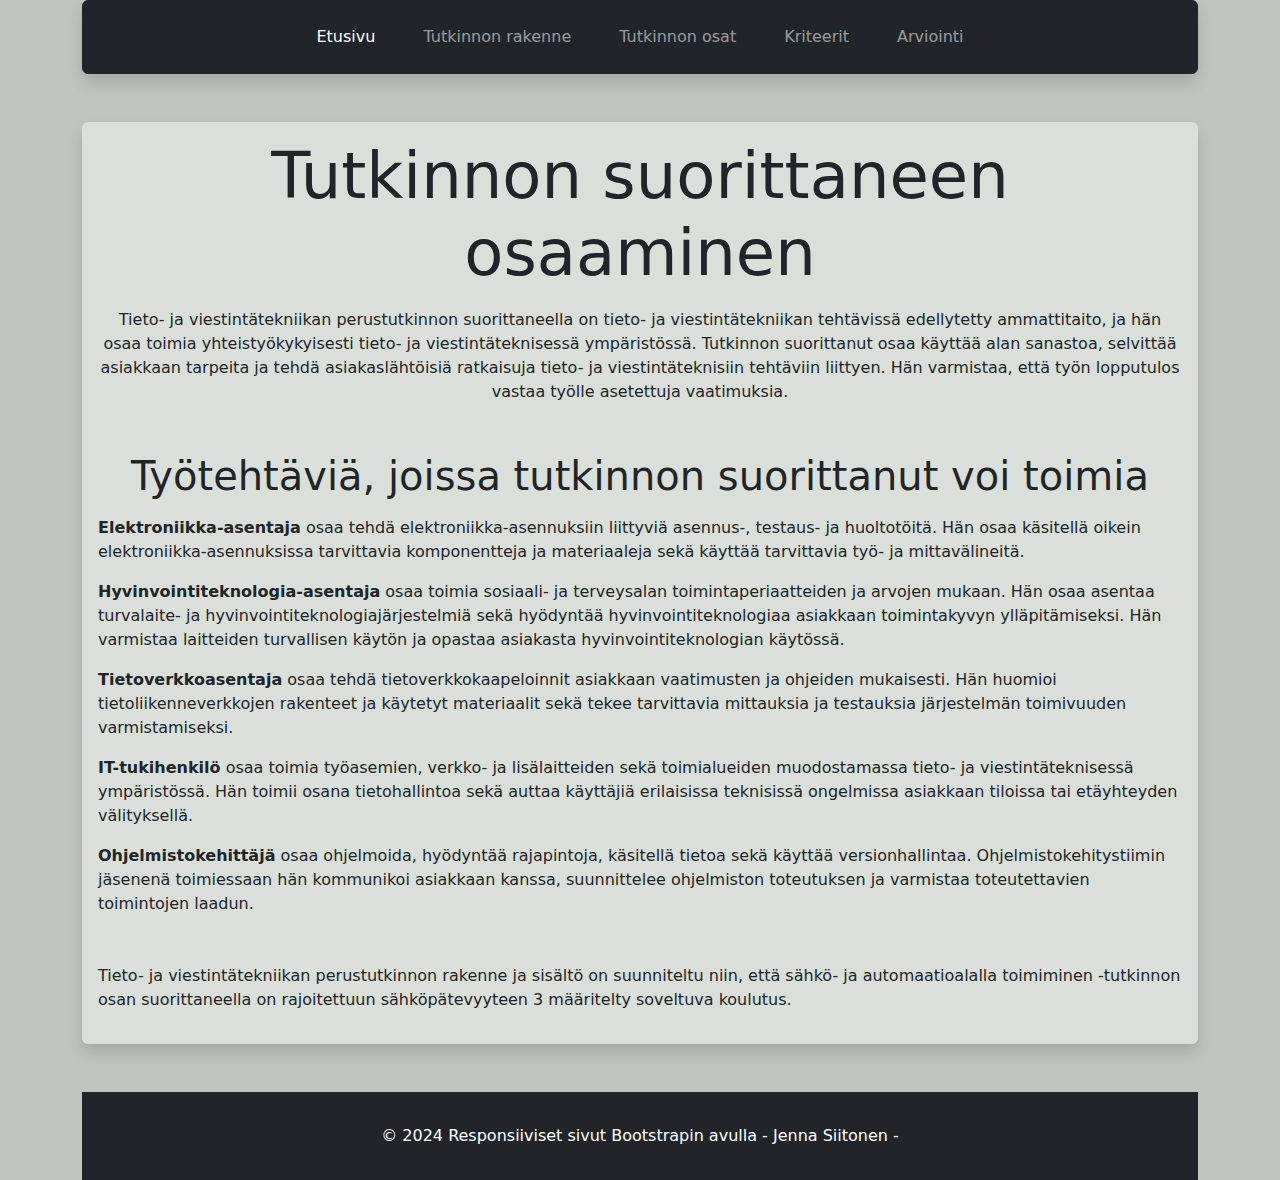
<file: index.html>
<!DOCTYPE html>
<html lang="en">

<head>
    <meta charset="UTF-8">
    <meta name="viewport" content="width=device-width, initial-scale=1.0">
    <title>Responsiiviset sivut Bootstrapin avulla</title>
    <link rel="stylesheet" href="css/bootstrap.min.css">
    <link rel="stylesheet" href="css/custom.css">
</head>

<body class="container custom-body flex-column min-vh-100">
    <header>
        <nav
            class="navbar navbar-expand-lg navbar-dark bg-dark container mb-5 border border-dark shadow p-3 mb-5 bg-light rounded">
            <button class="navbar-toggler" type="button" data-bs-toggle="collapse" data-bs-target="#navbarNav"
                aria-controls="navbarNav" aria-expanded="false" aria-label="Toggle navigation">
                <span class="navbar-toggler-icon"></span>
            </button>
            <div class="collapse navbar-collapse justify-content-center" id="navbarNav">
                <ul class="navbar-nav">
                    <li class="nav-item px-3">
                        <a class="nav-link active" aria-current="page" href="index.html">Etusivu</a>
                    </li>
                    <li class="nav-item px-3">
                        <a href="tutkinnonrakenne.html" class="nav-link">Tutkinnon rakenne</a>
                    </li>
                    <li class="nav-item px-3">
                        <a href="tutkinnonosat.html" class="nav-link">Tutkinnon osat</a>
                    </li>
                    <li class="nav-item px-3">
                        <a href="kriteerit.html" class="nav-link">Kriteerit</a>
                    </li>
                    <li class="nav-item px-3">
                        <a href="arviointi.html" class="nav-link">Arviointi</a>
                    </li>
                </ul>
            </div>
        </nav>
    </header>
        <main class="container custom-main border-dark shadow p-3 mb-5 rounded">
            <div style="text-align: center;">
                <h1 class="display-3 mb-3">Tutkinnon suorittaneen osaaminen</h1>
                <p class="fs-6 mb-5">Tieto- ja viestintätekniikan perustutkinnon suorittaneella on tieto- ja
                    viestintätekniikan
                    tehtävissä edellytetty ammattitaito, ja hän osaa toimia yhteistyökykyisesti tieto- ja
                    viestintäteknisessä
                    ympäristössä.
                    Tutkinnon suorittanut osaa käyttää alan sanastoa, selvittää asiakkaan tarpeita ja tehdä
                    asiakaslähtöisiä
                    ratkaisuja tieto- ja viestintäteknisiin tehtäviin liittyen.
                    Hän varmistaa, että työn lopputulos vastaa työlle asetettuja vaatimuksia.</p>
            </div>
            <h2 class="display-6 mb-3" style="text-align: center;">Työtehtäviä, joissa tutkinnon suorittanut voi toimia
            </h2>
            <p class="fs-6"><strong>Elektroniikka-asentaja</strong> osaa tehdä elektroniikka-asennuksiin
                liittyviä
                asennus-, testaus- ja huoltotöitä. Hän osaa käsitellä oikein elektroniikka-asennuksissa tarvittavia
                komponentteja ja materiaaleja sekä käyttää tarvittavia työ- ja mittavälineitä.
            <p class="fs-6"><strong>Hyvinvointiteknologia-asentaja</strong> osaa toimia sosiaali- ja
                terveysalan
                toimintaperiaatteiden ja arvojen mukaan. Hän osaa asentaa turvalaite- ja
                hyvinvointiteknologiajärjestelmiä sekä
                hyödyntää hyvinvointiteknologiaa asiakkaan toimintakyvyn ylläpitämiseksi. Hän varmistaa laitteiden
                turvallisen
                käytön ja opastaa asiakasta hyvinvointiteknologian käytössä.
            <p class="fs-6"><strong>Tietoverkkoasentaja</strong> osaa tehdä tietoverkkokaapeloinnit
                asiakkaan
                vaatimusten ja ohjeiden mukaisesti. Hän huomioi tietoliikenneverkkojen rakenteet ja käytetyt materiaalit
                sekä
                tekee tarvittavia mittauksia ja testauksia järjestelmän toimivuuden varmistamiseksi.
            <p class="fs-6"><strong>IT-tukihenkilö</strong> osaa toimia työasemien, verkko- ja
                lisälaitteiden sekä
                toimialueiden muodostamassa tieto- ja viestintäteknisessä ympäristössä. Hän toimii osana tietohallintoa
                sekä
                auttaa käyttäjiä erilaisissa teknisissä ongelmissa asiakkaan tiloissa tai etäyhteyden välityksellä.
            <p class="fs-6 mb-5"><strong>Ohjelmistokehittäjä</strong> osaa ohjelmoida, hyödyntää rajapintoja,
                käsitellä
                tietoa sekä käyttää versionhallintaa. Ohjelmistokehitystiimin jäsenenä toimiessaan hän kommunikoi
                asiakkaan
                kanssa, suunnittelee ohjelmiston toteutuksen ja varmistaa toteutettavien toimintojen laadun.
                <br>
            <p class="fs-6">Tieto- ja viestintätekniikan perustutkinnon rakenne ja sisältö on suunniteltu niin, että
                sähkö- ja
                automaatioalalla toimiminen -tutkinnon osan suorittaneella on rajoitettuun sähköpätevyyteen 3 määritelty
                soveltuva koulutus.</p>
    </main>
    <footer class="bg-dark text-white py-4 mt-auto">
        <div class="container text-center pt-2 pb-2">
            <p class="mb-0">© 2024 Responsiiviset sivut Bootstrapin avulla - Jenna Siitonen -</p>
        </div>
    </footer>
    <script src="js/bootstrap.bundle.min.js"></script>
</body>

</html>
</file>
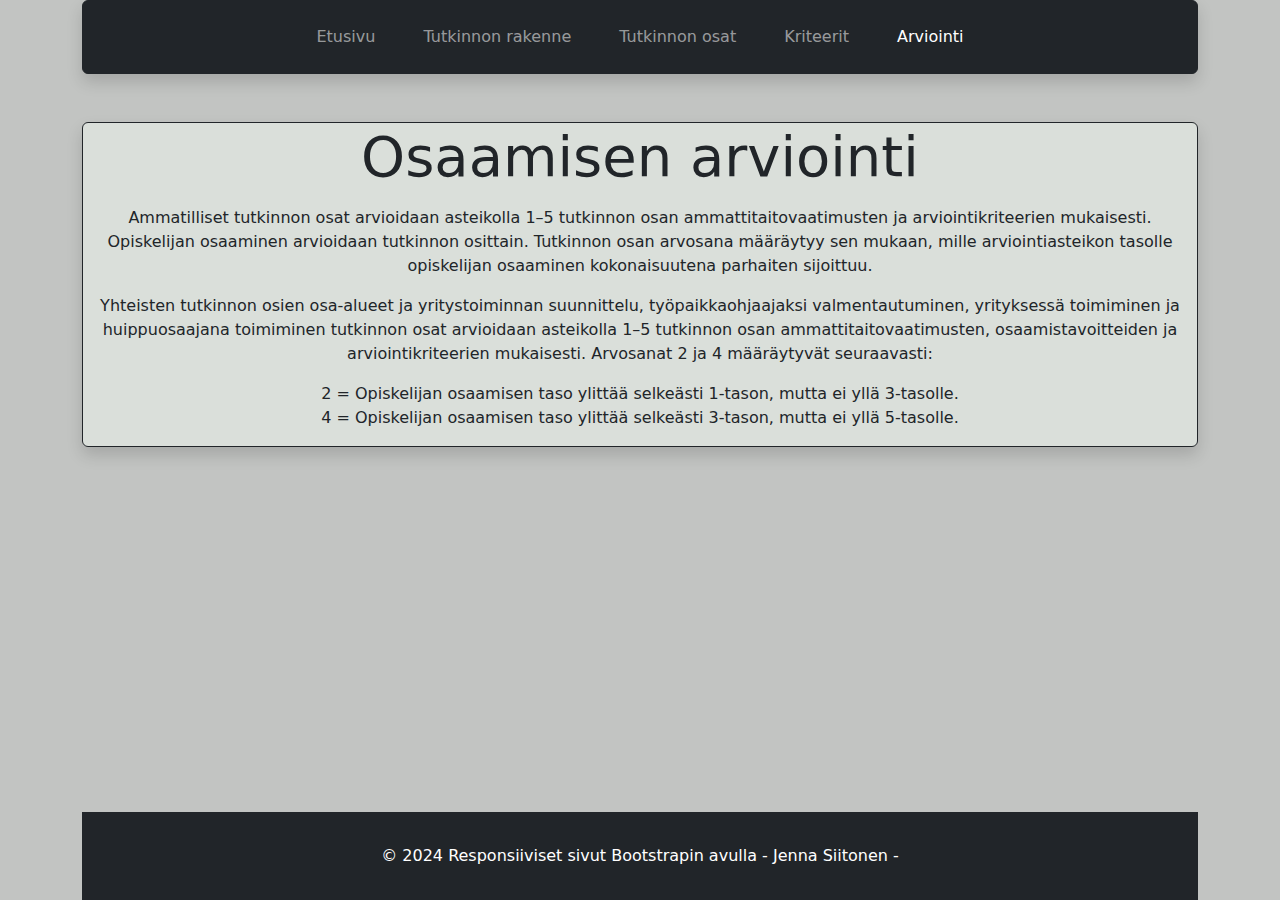
<file: arviointi.html>
<!DOCTYPE html>
<html lang="en">

<head>
    <meta charset="UTF-8">
    <meta name="viewport" content="width=device-width, initial-scale=1.0">
    <title>Arviointi</title>
    <link rel="stylesheet" href="css/bootstrap.min.css">
    <link rel="stylesheet" href="css/custom.css">
</head>

<body class="container custom-body d-flex flex-column min-vh-100">
    <header>
        <nav class="navbar navbar-expand-lg navbar-dark bg-dark container mb-5 border border-dark shadow p-3 mb-5 bg-light rounded">
                <button class="navbar-toggler" type="button" data-bs-toggle="collapse" data-bs-target="#navbarNav"
                    aria-controls="navbarNav" aria-expanded="false" aria-label="Toggle navigation">
                    <span class="navbar-toggler-icon"></span>
                </button>
                <div class="collapse navbar-collapse justify-content-center" id="navbarNav">
                    <ul class="navbar-nav">
                        <li class="nav-item px-3">
                            <a href="index.html" class="nav-link">Etusivu</a>
                        </li>
                        <li class="nav-item px-3">
                            <a href="tutkinnonrakenne.html" class="nav-link">Tutkinnon rakenne</a>
                        </li>
                        <li class="nav-item px-3">
                            <a href="tutkinnonosat.html" class="nav-link">Tutkinnon osat</a>
                        </li>
                        <li class="nav-item px-3">
                            <a href="kriteerit.html" class="nav-link">Kriteerit</a>
                        </li>
                        <li class="nav-item px-3">
                            <a class="nav-link active" aria-current="page" href="arviointi.html">Arviointi</a>
                        </li>
                    </ul>
                </div>
            </nav>
    </header>
            <main class="container custom-main border border-dark shadow rounded text-center">
                <h2 class="display-4 mb-3">Osaamisen arviointi</h2>
                <p class="fs-6">Ammatilliset tutkinnon osat arvioidaan asteikolla 1–5 tutkinnon osan ammattitaitovaatimusten
                    ja arviointikriteerien mukaisesti. Opiskelijan osaaminen arvioidaan tutkinnon osittain. Tutkinnon osan
                    arvosana määräytyy sen mukaan, mille arviointiasteikon tasolle opiskelijan osaaminen kokonaisuutena
                    parhaiten sijoittuu.</p>
                <p class="fs-6">Yhteisten tutkinnon osien osa-alueet ja yritystoiminnan suunnittelu, työpaikkaohjaajaksi
                    valmentautuminen, yrityksessä toimiminen ja huippuosaajana toimiminen tutkinnon osat arvioidaan
                    asteikolla 1–5 tutkinnon osan ammattitaitovaatimusten, osaamistavoitteiden ja arviointikriteerien
                    mukaisesti. Arvosanat 2 ja 4 määräytyvät seuraavasti:</p>
                <ul class="list-unstyled">
                    <li>2 = Opiskelijan osaamisen taso ylittää selkeästi 1-tason, mutta ei yllä 3-tasolle.</li>
                    <li>4 = Opiskelijan osaamisen taso ylittää selkeästi 3-tason, mutta ei yllä 5-tasolle.</li>
                </ul>
            </main>
            <footer class="bg-dark text-white py-4 mt-auto">
                <div class="container text-center pt-2 pb-2">
                    <p class="mb-0">© 2024 Responsiiviset sivut Bootstrapin avulla - Jenna Siitonen -</p>
                </div>
            </footer>
    <script src="js/bootstrap.bundle.min.js"></script>
</body>
</html>
</file>
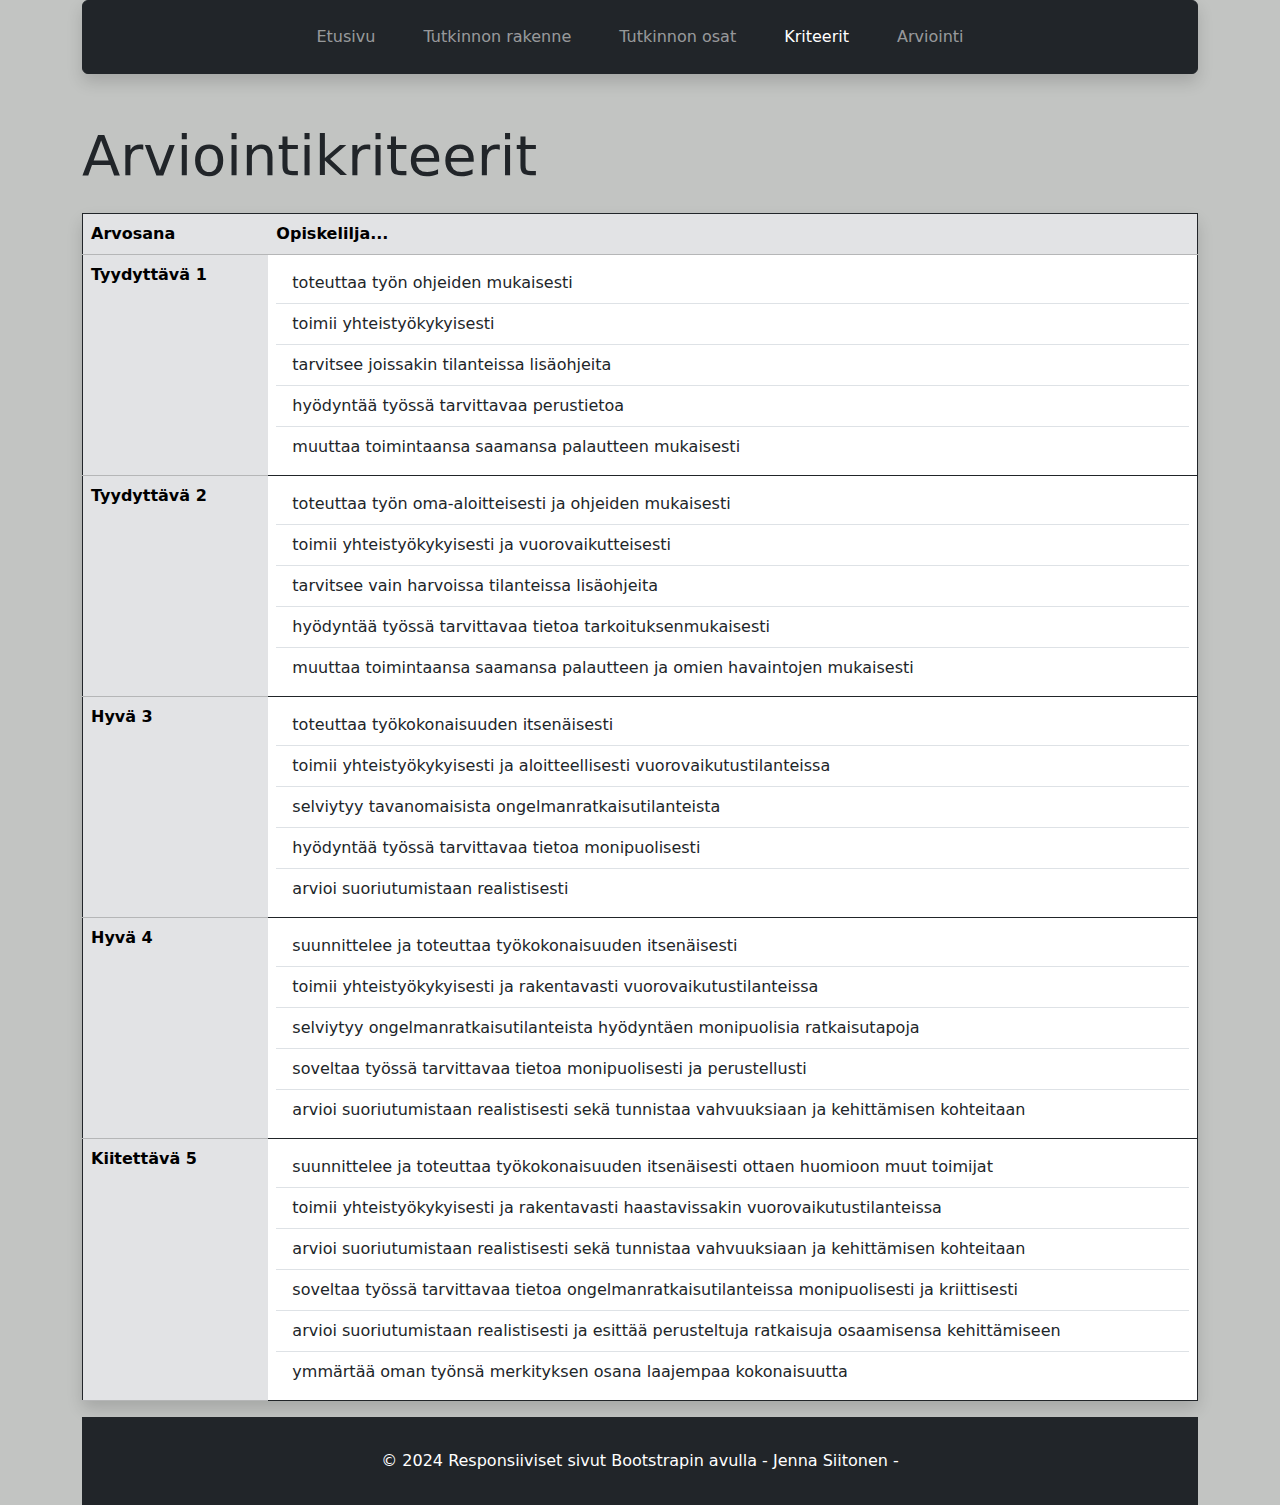
<file: kriteerit.html>
<!DOCTYPE html>
<html lang="en">

<head>
    <meta charset="UTF-8">
    <meta name="viewport" content="width=device-width, initial-scale=1.0">
    <title>Kriteerit</title>
    <link rel="stylesheet" href="css/bootstrap.min.css">
    <link rel="stylesheet" href="css/custom.css">
</head>

<body class="container custom-body flex-column min-vh-100">
    <header>
        <nav
            class="navbar navbar-expand-lg navbar-dark bg-dark container mb-5 border border-dark shadow p-3 mb-5 bg-light rounded">
            <button class="navbar-toggler" type="button" data-bs-toggle="collapse" data-bs-target="#navbarNav"
                aria-controls="navbarNav" aria-expanded="false" aria-label="Toggle navigation">
                <span class="navbar-toggler-icon"></span>
            </button>
            <div class="collapse navbar-collapse justify-content-center" id="navbarNav">
                <ul class="navbar-nav">
                    <li class="nav-item px-3">
                        <a href="index.html" class="nav-link">Etusivu</a>
                    </li>
                    <li class="nav-item px-3">
                        <a href="tutkinnonrakenne.html" class="nav-link">Tutkinnon rakenne</a>
                    </li>
                    <li class="nav-item px-3">
                        <a href="tutkinnonosat.html" class="nav-link">Tutkinnon osat</a>
                    </li>
                    <li class="nav-item px-3">
                        <a class="nav-link active" aria-current="page" href="kriteerit.html">Kriteerit</a>
                    </li>
                    <li class="nav-item px-3">
                        <a href="arviointi.html" class="nav-link">Arviointi</a>
                    </li>
                </ul>
            </div>
        </nav>
    </header>
        <div class="container-flex">
            <h2 class="display-4 mb-4">Arviointikriteerit</h2>
            <table class="table border border-dark shadow bg-light rounded">
                <thead>
                    <tr class="table-secondary">
                        <th scope="col" class="col-2">Arvosana</th>
                        <th scope="col" class="col-10">Opiskelilja...</th>
                    </tr>
                </thead>
                <tbody>
                    <tr class="table-default">
                        <th class="table-secondary" scope="row">Tyydyttävä 1</th>
                        <td>
                            <ul class="list-group list-group-flush">
                                <li class="list-group-item">toteuttaa työn ohjeiden mukaisesti</li>
                                <li class="list-group-item">toimii yhteistyökykyisesti</li>
                                <li class="list-group-item">tarvitsee joissakin tilanteissa lisäohjeita</li>
                                <li class="list-group-item">hyödyntää työssä tarvittavaa perustietoa</li>
                                <li class="list-group-item">muuttaa toimintaansa saamansa palautteen mukaisesti</li>
                            </ul>
                        </td>
                    </tr>
                    <tr class="table-default">
                        <th class="table-secondary" scope="row">Tyydyttävä 2</th>
                        <td>
                            <ul class="list-group list-group-flush">
                                <li class="list-group-item">toteuttaa työn oma-aloitteisesti ja ohjeiden mukaisesti</li>
                                <li class="list-group-item">toimii yhteistyökykyisesti ja vuorovaikutteisesti</li>
                                <li class="list-group-item">tarvitsee vain harvoissa tilanteissa lisäohjeita</li>
                                <li class="list-group-item">hyödyntää työssä tarvittavaa tietoa tarkoituksenmukaisesti
                                </li>
                                <li class="list-group-item">muuttaa toimintaansa saamansa palautteen ja omien
                                    havaintojen mukaisesti</li>
                            </ul>
                        </td>
                    </tr>
                    <tr class="table-default">
                        <th class="table-secondary" scope="row">Hyvä 3</th>
                        <td>
                            <ul class="list-group list-group-flush">
                                <li class="list-group-item">toteuttaa työkokonaisuuden itsenäisesti</li>
                                <li class="list-group-item">toimii yhteistyökykyisesti ja aloitteellisesti
                                    vuorovaikutustilanteissa</li>
                                <li class="list-group-item">selviytyy tavanomaisista ongelmanratkaisutilanteista</li>
                                <li class="list-group-item">hyödyntää työssä tarvittavaa tietoa monipuolisesti</li>
                                <li class="list-group-item">arvioi suoriutumistaan realistisesti</li>
                            </ul>
                        </td>
                    </tr>
                    <tr class="table-default">
                        <th class="table-secondary" scope="row">Hyvä 4</th>
                        <td>
                            <ul class="list-group list-group-flush">
                                <li class="list-group-item">suunnittelee ja toteuttaa työkokonaisuuden itsenäisesti</li>
                                <li class="list-group-item">toimii yhteistyökykyisesti ja rakentavasti
                                    vuorovaikutustilanteissa</li>
                                <li class="list-group-item">selviytyy ongelmanratkaisutilanteista hyödyntäen
                                    monipuolisia ratkaisutapoja</li>
                                <li class="list-group-item">soveltaa työssä tarvittavaa tietoa monipuolisesti ja
                                    perustellusti</li>
                                <li class="list-group-item">arvioi suoriutumistaan realistisesti sekä tunnistaa
                                    vahvuuksiaan ja kehittämisen kohteitaan</li>
                            </ul>
                        </td>
                    </tr>
                    <tr class="table-default">
                        <th class="table-secondary" scope="row">Kiitettävä 5</th>
                        <td>
                            <ul class="list-group list-group-flush">
                                <li class="list-group-item">suunnittelee ja toteuttaa työkokonaisuuden itsenäisesti
                                    ottaen huomioon muut toimijat</li>
                                <li class="list-group-item">toimii yhteistyökykyisesti ja rakentavasti haastavissakin
                                    vuorovaikutustilanteissa</li>
                                <li class="list-group-item">arvioi suoriutumistaan realistisesti sekä tunnistaa
                                    vahvuuksiaan ja kehittämisen kohteitaan</li>
                                <li class="list-group-item">soveltaa työssä tarvittavaa tietoa
                                    ongelmanratkaisutilanteissa monipuolisesti ja kriittisesti</li>
                                <li class="list-group-item">arvioi suoriutumistaan realistisesti ja esittää perusteltuja
                                    ratkaisuja osaamisensa kehittämiseen</li>
                                <li class="list-group-item">ymmärtää oman työnsä merkityksen osana laajempaa
                                    kokonaisuutta</li>
                            </ul>
                        </td>
                    </tr>
                </tbody>
            </table>
        </div>
        <footer class="bg-dark text-white py-4 mt-auto">
            <div class="container text-center pt-2 pb-2">
                <p class="mb-0">© 2024 Responsiiviset sivut Bootstrapin avulla - Jenna Siitonen -</p>
            </div>
        </footer>
    <script src="js/bootstrap.bundle.min.js"></script>
</body>

</html>
</file>
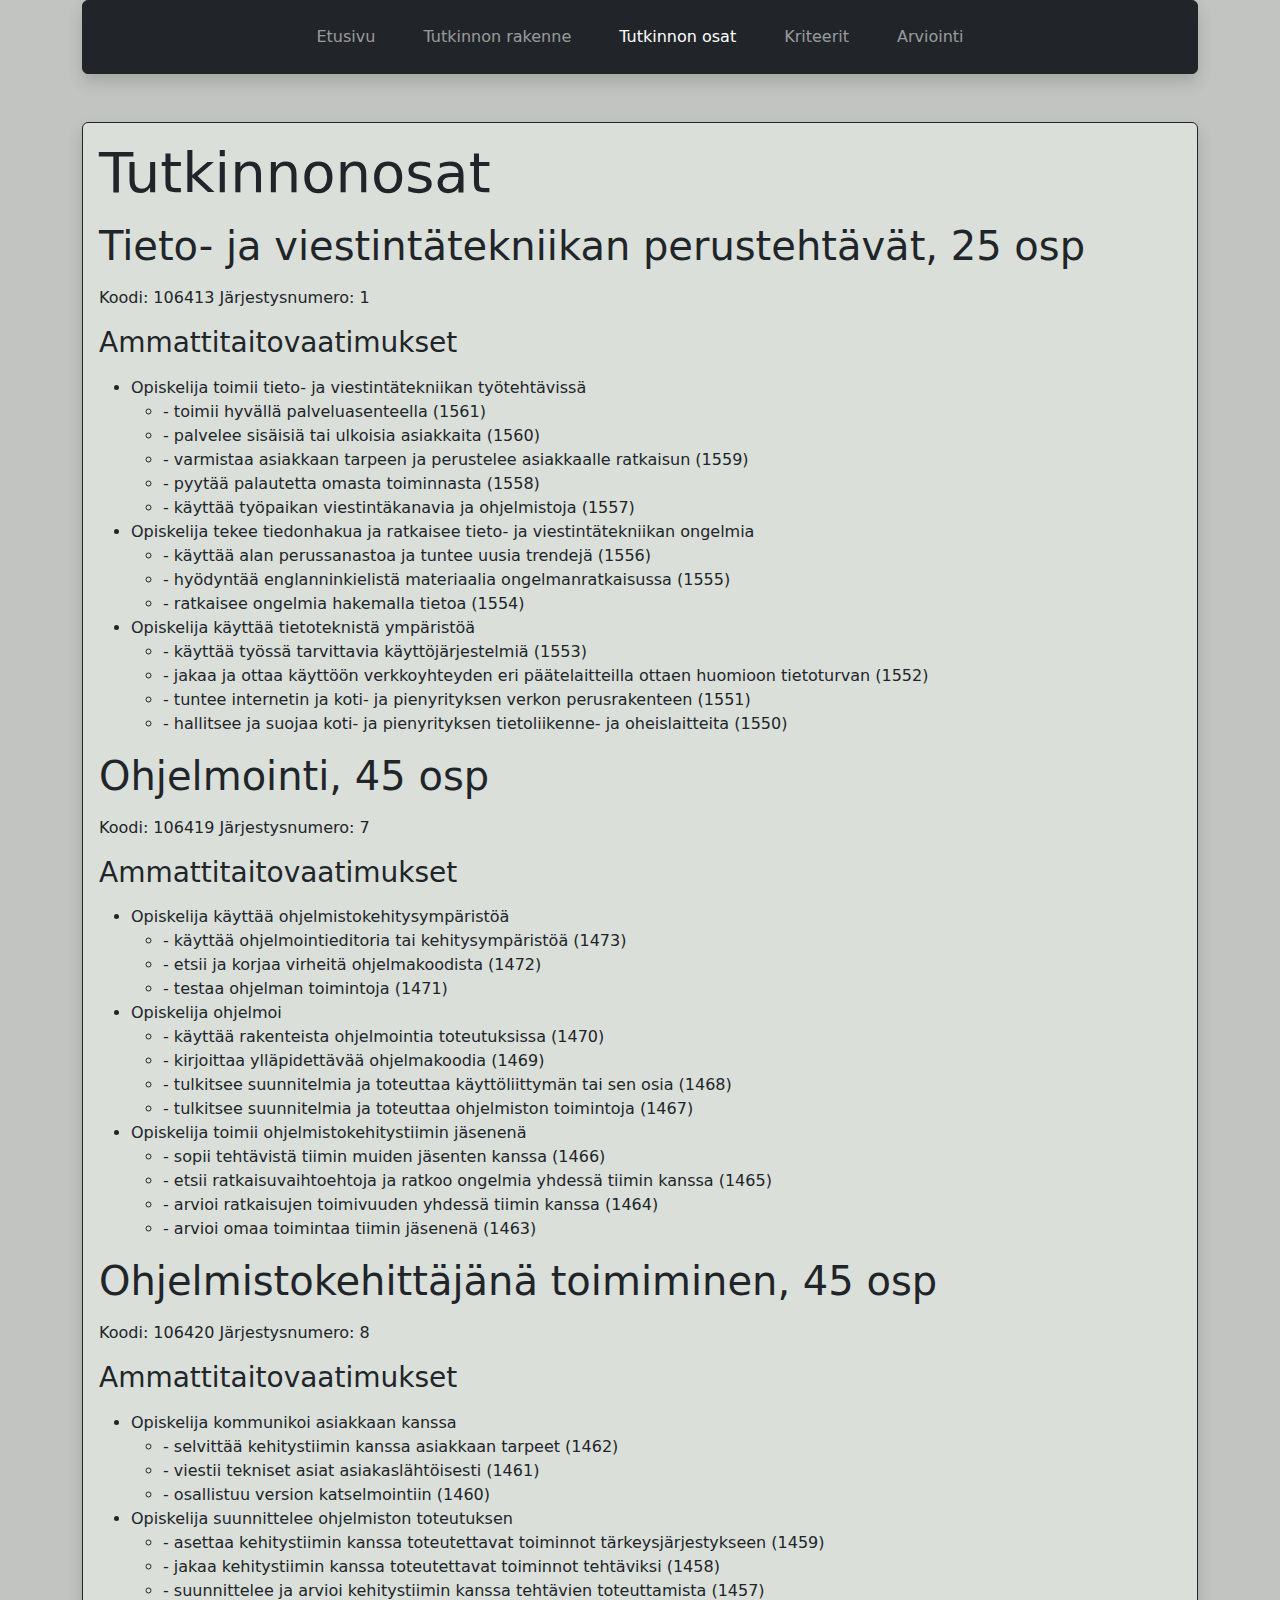
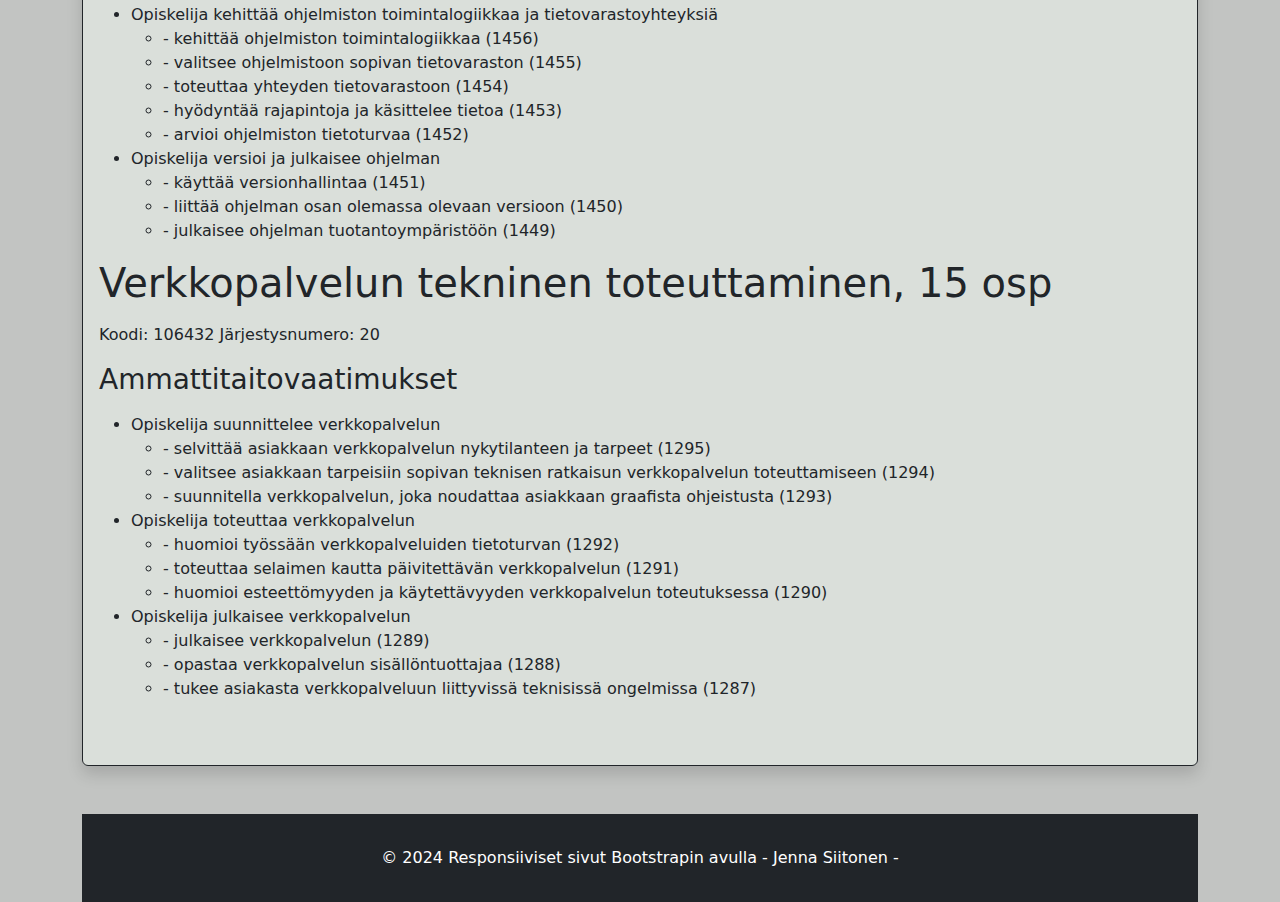
<file: tutkinnonosat.html>
<!DOCTYPE html>
<html lang="en">

<head>
  <meta charset="UTF-8">
  <meta name="viewport" content="width=device-width, initial-scale=1.0">
  <title>Tutkinnon osat</title>
  <link rel="stylesheet" href="css/bootstrap.min.css">
  <link rel="stylesheet" href="css/custom.css">
</head>

<body class="container custom-body d-flex flex-column min-vh-100">
<header>
    <nav
      class="navbar navbar-expand-lg navbar-dark bg-dark container mb-5 border border-dark shadow p-3 mb-5 bg-light rounded">
      <button class="navbar-toggler" type="button" data-bs-toggle="collapse" data-bs-target="#navbarNav"
        aria-controls="navbarNav" aria-expanded="false" aria-label="Toggle navigation">
        <span class="navbar-toggler-icon"></span>
      </button>
      <div class="collapse navbar-collapse justify-content-center" id="navbarNav">
        <ul class="navbar-nav">
          <li class="nav-item px-3">
            <a href="index.html" class="nav-link">Etusivu</a>
          </li>
          <li class="nav-item px-3">
            <a href="tutkinnonrakenne.html" class="nav-link">Tutkinnon rakenne</a>
          </li>
          <li class="nav-item px-3">
            <a class="nav-link active" aria-current="page" href="tutkinnonosat.html">Tutkinnon osat</a>
          </li>
          <li class="nav-item px-3">
            <a href="kriteerit.html" class="nav-link">Kriteerit</a>
          </li>
          <li class="nav-item px-3">
            <a href="arviointi.html" class="nav-link">Arviointi</a>
          </li>
        </ul>
      </div>
    </nav>
  </header>
    <div class="container custom-main border border-dark shadow p-3 mb-5 rounded">
      <h2 class="display-4 mb-3">Tutkinnonosat</h2>

      <h3 class="display-6 mb-3">Tieto- ja viestintätekniikan perustehtävät, 25 osp</h3>
      <p class="fs-6">
        Koodi: 106413
        Järjestysnumero: 1</p>

      <h3 class="display-6 fs-3 mb-3">Ammattitaitovaatimukset</h3>
      <ul class="fs-6">
        <li>Opiskelija toimii tieto- ja viestintätekniikan työtehtävissä
          <ul>
            <li>- toimii hyvällä palveluasenteella (1561)</li>
            <li>- palvelee sisäisiä tai ulkoisia asiakkaita (1560)</li>
            <li>- varmistaa asiakkaan tarpeen ja perustelee asiakkaalle ratkaisun (1559)</li>
            <li>- pyytää palautetta omasta toiminnasta (1558)</li>
            <li>- käyttää työpaikan viestintäkanavia ja ohjelmistoja (1557)</li>
          </ul>
        </li>
        <li>Opiskelija tekee tiedonhakua ja ratkaisee tieto- ja viestintätekniikan ongelmia
          <ul>
            <li>- käyttää alan perussanastoa ja tuntee uusia trendejä (1556)</li>
            <li>- hyödyntää englanninkielistä materiaalia ongelmanratkaisussa (1555)</li>
            <li>- ratkaisee ongelmia hakemalla tietoa (1554)</li>
          </ul>
        </li>
        <li>Opiskelija käyttää tietoteknistä ympäristöä
          <ul>
            <li>- käyttää työssä tarvittavia käyttöjärjestelmiä (1553)</li>
            <li>- jakaa ja ottaa käyttöön verkkoyhteyden eri päätelaitteilla ottaen huomioon tietoturvan (1552)</li>
            <li>- tuntee internetin ja koti- ja pienyrityksen verkon perusrakenteen (1551)</li>
            <li>- hallitsee ja suojaa koti- ja pienyrityksen tietoliikenne- ja oheislaitteita (1550)</li>
          </ul>
        </li>
      </ul>
      <h3 class="display-6 mb-3">Ohjelmointi, 45 osp</h3>
      <p class="fs-6">
        Koodi: 106419
        Järjestysnumero: 7</p>

      <h3 class="display-6 fs-3 mb-3">Ammattitaitovaatimukset</h3>
      <ul class="fs-6">
        <li>Opiskelija käyttää ohjelmistokehitysympäristöä
          <ul>
            <li>- käyttää ohjelmointieditoria tai kehitysympäristöä (1473)</li>
            <li>- etsii ja korjaa virheitä ohjelmakoodista (1472)</li>
            <li>- testaa ohjelman toimintoja (1471)</li>
          </ul>
        </li>
        <li>Opiskelija ohjelmoi
          <ul>
            <li>- käyttää rakenteista ohjelmointia toteutuksissa (1470)</li>
            <li>- kirjoittaa ylläpidettävää ohjelmakoodia (1469)</li>
            <li>- tulkitsee suunnitelmia ja toteuttaa käyttöliittymän tai sen osia (1468)</li>
            <li>- tulkitsee suunnitelmia ja toteuttaa ohjelmiston toimintoja (1467)</li>
          </ul>
        </li>
        <li>Opiskelija toimii ohjelmistokehitystiimin jäsenenä
          <ul>
            <li>- sopii tehtävistä tiimin muiden jäsenten kanssa (1466)</li>
            <li>- etsii ratkaisuvaihtoehtoja ja ratkoo ongelmia yhdessä tiimin kanssa (1465)</li>
            <li>- arvioi ratkaisujen toimivuuden yhdessä tiimin kanssa (1464)</li>
            <li>- arvioi omaa toimintaa tiimin jäsenenä (1463)</li>
          </ul>
        </li>
      </ul>
      <h3 class="display-6 mb-3"> Ohjelmistokehittäjänä toimiminen, 45 osp</h3>
      <p class="fs-6">
        Koodi: 106420
        Järjestysnumero: 8</p>

      <h3 class="display-6 fs-3 mb-3">Ammattitaitovaatimukset</h3>
      <ul class="fs-6">
        <li>Opiskelija kommunikoi asiakkaan kanssa
          <ul>
            <li>- selvittää kehitystiimin kanssa asiakkaan tarpeet (1462)</li>
            <li>- viestii tekniset asiat asiakaslähtöisesti (1461)</li>
            <li>- osallistuu version katselmointiin (1460)</li>
          </ul>
        </li>
        <li>Opiskelija suunnittelee ohjelmiston toteutuksen
          <ul>
            <li>- asettaa kehitystiimin kanssa toteutettavat toiminnot tärkeysjärjestykseen (1459)</li>
            <li>- jakaa kehitystiimin kanssa toteutettavat toiminnot tehtäviksi (1458)</li>
            <li>- suunnittelee ja arvioi kehitystiimin kanssa tehtävien toteuttamista (1457)</li>
          </ul>
        </li>
        <li>Opiskelija kehittää ohjelmiston toimintalogiikkaa ja tietovarastoyhteyksiä
          <ul>
            <li>- kehittää ohjelmiston toimintalogiikkaa (1456)</li>
            <li>- valitsee ohjelmistoon sopivan tietovaraston (1455)</li>
            <li>- toteuttaa yhteyden tietovarastoon (1454)</li>
            <li>- hyödyntää rajapintoja ja käsittelee tietoa (1453)</li>
            <li>- arvioi ohjelmiston tietoturvaa (1452)</li>
          </ul>
        </li>
        <li>Opiskelija versioi ja julkaisee ohjelman
          <ul>
            <li>- käyttää versionhallintaa (1451)</li>
            <li>- liittää ohjelman osan olemassa olevaan versioon (1450)</li>
            <li>- julkaisee ohjelman tuotantoympäristöön (1449)</li>
          </ul>
        </li>
      </ul>
      <h2 class="display-6 mb-3"> Verkkopalvelun tekninen toteuttaminen, 15 osp</h2>
      <p class="fs-6">
        Koodi: 106432
        Järjestysnumero: 20</p>

      <h3 class="display-6 fs-3 mb-3"> Ammattitaitovaatimukset</h3>
      <ul class="fs-6 mb-5">
        <li>Opiskelija suunnittelee verkkopalvelun
          <ul>
            <li>- selvittää asiakkaan verkkopalvelun nykytilanteen ja tarpeet (1295)</li>
            <li>- valitsee asiakkaan tarpeisiin sopivan teknisen ratkaisun verkkopalvelun toteuttamiseen (1294)</li>
            <li>- suunnitella verkkopalvelun, joka noudattaa asiakkaan graafista ohjeistusta (1293)</li>
          </ul>
        </li>
        <li>Opiskelija toteuttaa verkkopalvelun
          <ul>
            <li>- huomioi työssään verkkopalveluiden tietoturvan (1292)</li>
            <li>- toteuttaa selaimen kautta päivitettävän verkkopalvelun (1291)</li>
            <li>- huomioi esteettömyyden ja käytettävyyden verkkopalvelun toteutuksessa (1290)</li>
          </ul>
        </li>
        <li>Opiskelija julkaisee verkkopalvelun
          <ul>
            <li>- julkaisee verkkopalvelun (1289)</li>
            <li>- opastaa verkkopalvelun sisällöntuottajaa (1288)</li>
            <li>- tukee asiakasta verkkopalveluun liittyvissä teknisissä ongelmissa (1287)</li>
          </ul>
        </li>
      </ul>
    </div>
    <footer class="bg-dark text-white py-4 mt-auto">
      <div class="container text-center pt-2 pb-2">
          <p class="mb-0">© 2024 Responsiiviset sivut Bootstrapin avulla - Jenna Siitonen -</p>
      </div>
  </footer>
  <script src="js/bootstrap.bundle.min.js"></script>
</body>

</html>
</file>
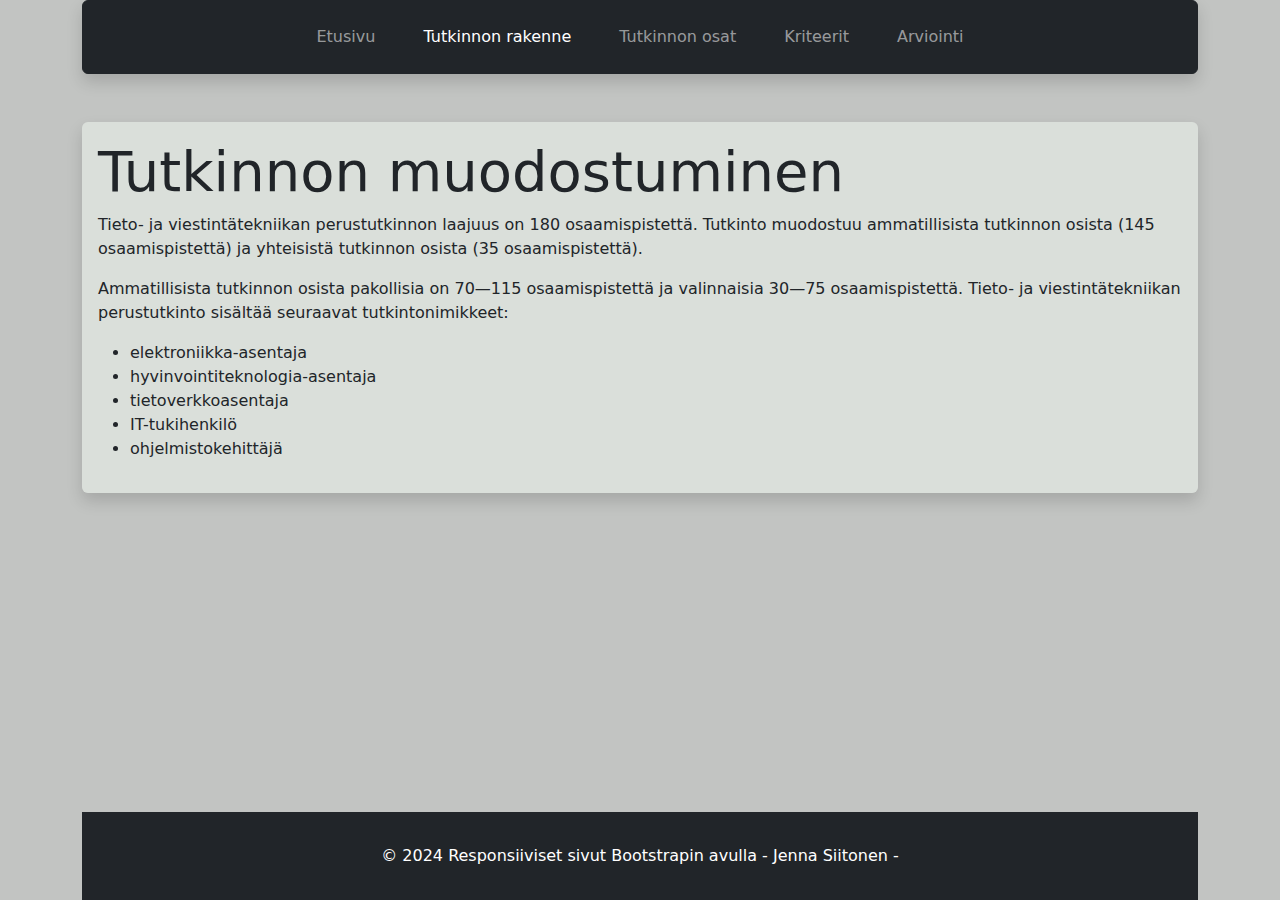
<file: tutkinnonrakenne.html>
<!DOCTYPE html>
<html lang="en">

<head>
    <meta charset="UTF-8">
    <meta name="viewport" content="width=device-width, initial-scale=1.0">
    <title>Tutkinnon rakenne</title>
    <link rel="stylesheet" href="css/bootstrap.min.css">
    <link rel="stylesheet" href="css/custom.css">
</head>

<body class="container custom-body d-flex flex-column min-vh-100">
    <header>
        <nav
            class="navbar navbar-expand-lg navbar-dark bg-dark container mb-5 border border-dark shadow p-3 mb-5 bg-light rounded">
            <button class="navbar-toggler" type="button" data-bs-toggle="collapse" data-bs-target="#navbarNav"
                aria-controls="navbarNav" aria-expanded="false" aria-label="Toggle navigation">
                <span class="navbar-toggler-icon"></span>
            </button>
            <div class="collapse navbar-collapse justify-content-center" id="navbarNav">
                <ul class="navbar-nav">
                    <li class="nav-item px-3">
                        <a href="index.html" class="nav-link">Etusivu</a>
                    </li>
                    <li class="nav-item px-3">
                        <a class="nav-link active" aria-current="page" href="tutkinnonrakenne.html">Tutkinnon
                            rakenne</a>
                    </li>
                    <li class="nav-item px-3">
                        <a href="tutkinnonosat.html" class="nav-link">Tutkinnon osat</a>
                    </li>
                    <li class="nav-item px-3">
                        <a href="kriteerit.html" class="nav-link">Kriteerit</a>
                    </li>
                    <li class="nav-item px-3">
                        <a href="arviointi.html" class="nav-link">Arviointi</a>
                    </li>
                </ul>
            </div>
        </nav>
    </header>
        <div class="container custom-main border-dark shadow p-3 mb-5 rounded">
            <h2 class="display-4">Tutkinnon muodostuminen</h2>
            <p class="fs-6">Tieto- ja viestintätekniikan perustutkinnon laajuus on 180 osaamispistettä. Tutkinto
                muodostuu ammatillisista tutkinnon osista (145 osaamispistettä) ja yhteisistä tutkinnon osista (35
                osaamispistettä).</p>
            <p class="fs-6">Ammatillisista tutkinnon osista pakollisia on 70—115 osaamispistettä ja valinnaisia 30—75
                osaamispistettä. Tieto- ja viestintätekniikan perustutkinto sisältää seuraavat tutkintonimikkeet:</p>
            <ul class="fs-6">
                <li>elektroniikka-asentaja</li>
                <li>hyvinvointiteknologia-asentaja</li>
                <li>tietoverkkoasentaja</li>
                <li>IT-tukihenkilö</li>
                <li>ohjelmistokehittäjä</li>
            </ul>
        </div>
        <footer class="bg-dark text-white py-4 mt-auto">
            <div class="container text-center pt-2 pb-2">
                <p class="mb-0">© 2024 Responsiiviset sivut Bootstrapin avulla - Jenna Siitonen -</p>
            </div>
        </footer>
    <script src="js/bootstrap.bundle.min.js"></script>
</body>
</html>
</file>
<file: css/custom.css>
/* Määrittele custom-taustavärit bodylle ja headerille */
.custom-body {
    background-color: rgba(187, 190, 187, 0.9);
}

.custom-header {
    background-color: rgba(221, 226, 221, 0.9);
}

/* Footerin taustaväri ja tekstin väri */
.custom-footer {
    background-color: #343a40; /* Tummanharmaa */
    color: white;
}

.custom-main {
    background-color: rgba(221, 226, 221, 0.9);
}
</file>
